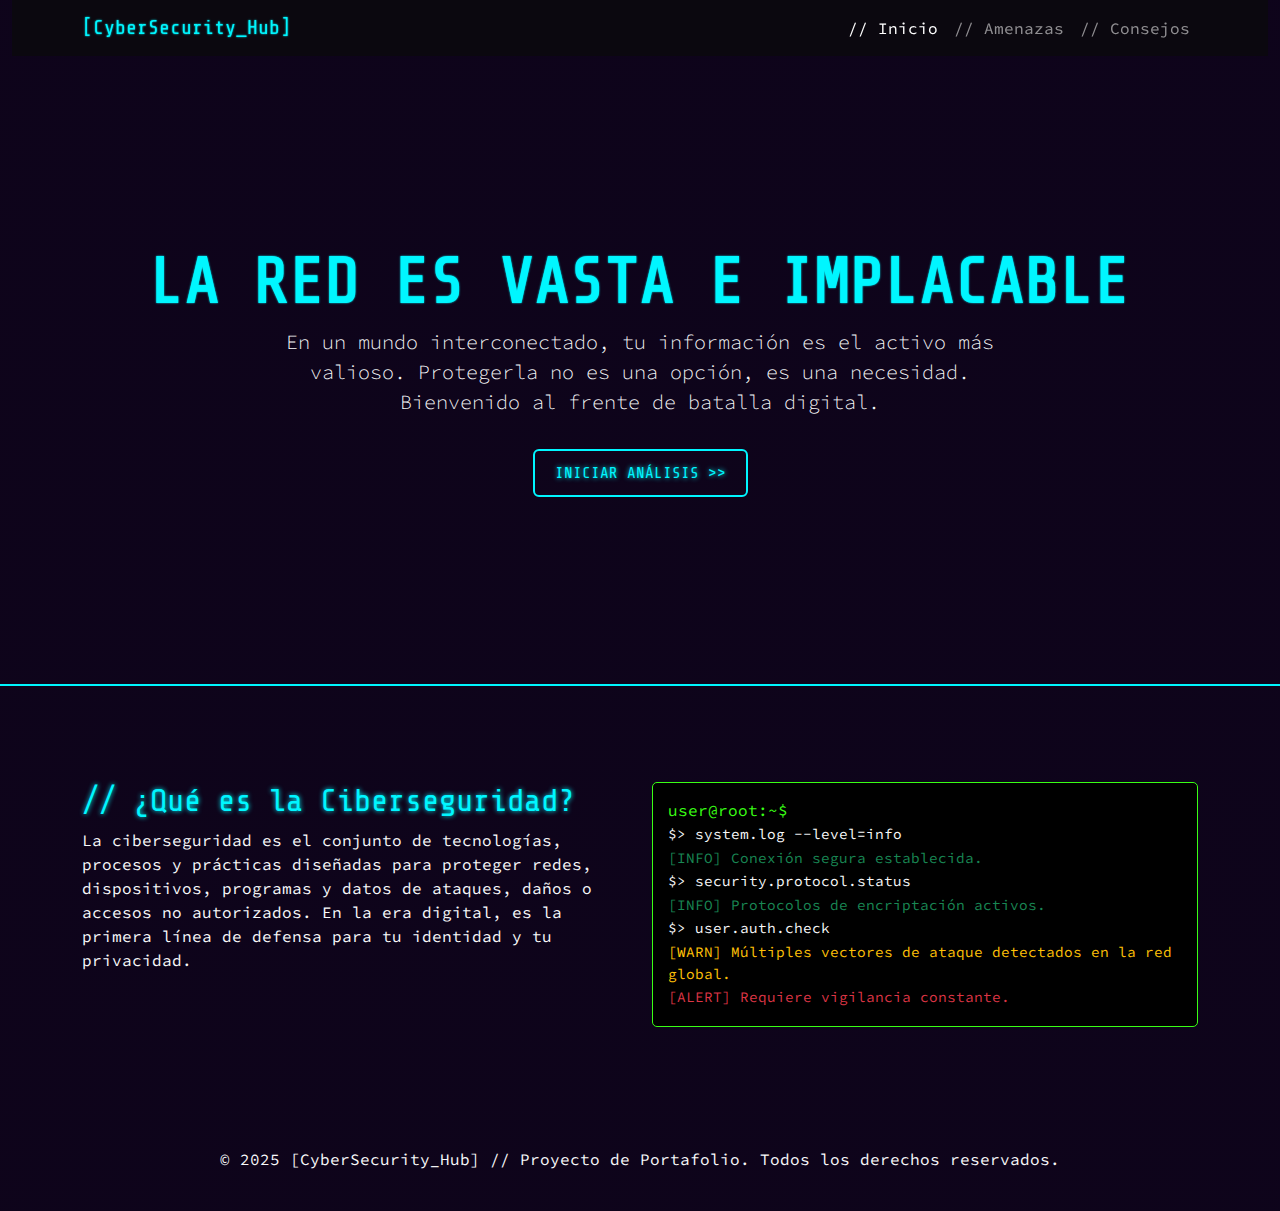
<file: index.html>
<!DOCTYPE html>
<html lang="es">
<head>
    <meta charset="UTF-8">
    <meta name="viewport" content="width=device-width, initial-scale=1.0">
    <title>CyberSecurity Hub - Inicio</title>
    <link href="https://cdn.jsdelivr.net/npm/bootstrap@5.3.3/dist/css/bootstrap.min.css" rel="stylesheet">
    <link rel="preconnect" href="https://fonts.googleapis.com">
    <link rel="preconnect" href="https://fonts.gstatic.com" crossorigin>
    <link href="https://fonts.googleapis.com/css2?family=Share+Tech+Mono&family=Source+Code+Pro:wght@400;700&display=swap" rel="stylesheet">
    <link rel="stylesheet" href="assets/css/style.css">
</head>
<body class="bg-dark text-light">

    <header class="container-fluid">
        <nav class="navbar navbar-expand-lg navbar-dark bg-dark-transparent">
            <div class="container">
                <a class="navbar-brand glitch-text" href="index.html">[CyberSecurity_Hub]</a>
                <button class="navbar-toggler" type="button" data-bs-toggle="collapse" data-bs-target="#navbarNav" aria-controls="navbarNav" aria-expanded="false" aria-label="Toggle navigation">
                    <span class="navbar-toggler-icon"></span>
                </button>
                <div class="collapse navbar-collapse" id="navbarNav">
                    <ul class="navbar-nav ms-auto">
                        <li class="nav-item">
                            <a class="nav-link active" href="index.html">// Inicio</a>
                        </li>
                        <li class="nav-item">
                            <a class="nav-link" href="amenazas.html">// Amenazas</a>
                        </li>
                        <li class="nav-item">
                            <a class="nav-link" href="consejos.html">// Consejos</a>
                        </li>
                    </ul>
                </div>
            </div>
        </nav>
    </header>

    <main>
        <section class="hero-section text-center d-flex align-items-center justify-content-center">
            <div class="container">
                <h1 class="display-3 fw-bold glitch-text" data-text="LA RED ES VASTA E IMPLACABLE">LA RED ES VASTA E IMPLACABLE</h1>
                <p class="lead col-md-8 mx-auto">En un mundo interconectado, tu información es el activo más valioso. Protegerla no es una opción, es una necesidad. Bienvenido al frente de batalla digital.</p>
                <a href="amenazas.html" class="btn btn-primary-cyber mt-3">INICIAR ANÁLISIS >></a>
            </div>
        </section>

        <section class="container my-5 py-5">
            <div class="row">
                <div class="col-md-6">
                    <h2 class="section-title">// ¿Qué es la Ciberseguridad?</h2>
                    <p>La ciberseguridad es el conjunto de tecnologías, procesos y prácticas diseñadas para proteger redes, dispositivos, programas y datos de ataques, daños o accesos no autorizados. En la era digital, es la primera línea de defensa para tu identidad y tu privacidad.</p>
                </div>
                <div class="col-md-6 d-flex align-items-center">
                    <div class="terminal-window">
                        <div class="terminal-header">
                            <span>user@root:~$</span>
                        </div>
                        <div class="terminal-body">
                            <p>$> system.log --level=info</p>
                            <p class="text-success">[INFO] Conexión segura establecida.</p>
                            <p>$> security.protocol.status</p>
                            <p class="text-success">[INFO] Protocolos de encriptación activos.</p>
                            <p>$> user.auth.check</p>
                            <p class="text-warning">[WARN] Múltiples vectores de ataque detectados en la red global.</p>
                            <p class="text-danger">[ALERT] Requiere vigilancia constante.</p>
                        </div>
                    </div>
                </div>
            </div>
        </section>
    </main>

    <footer class="text-center py-4">
        <div class="container">
            <p>&copy; 2025 [CyberSecurity_Hub] // Proyecto de Portafolio. Todos los derechos reservados.</p>
        </div>
    </footer>

    <script src="https://cdn.jsdelivr.net/npm/bootstrap@5.3.3/dist/js/bootstrap.bundle.min.js"></script>
    <script src="https://code.jquery.com/jquery-3.7.1.min.js"></script>
    <script src="assets/js/main.js"></script>
</body>
</html>
</file>
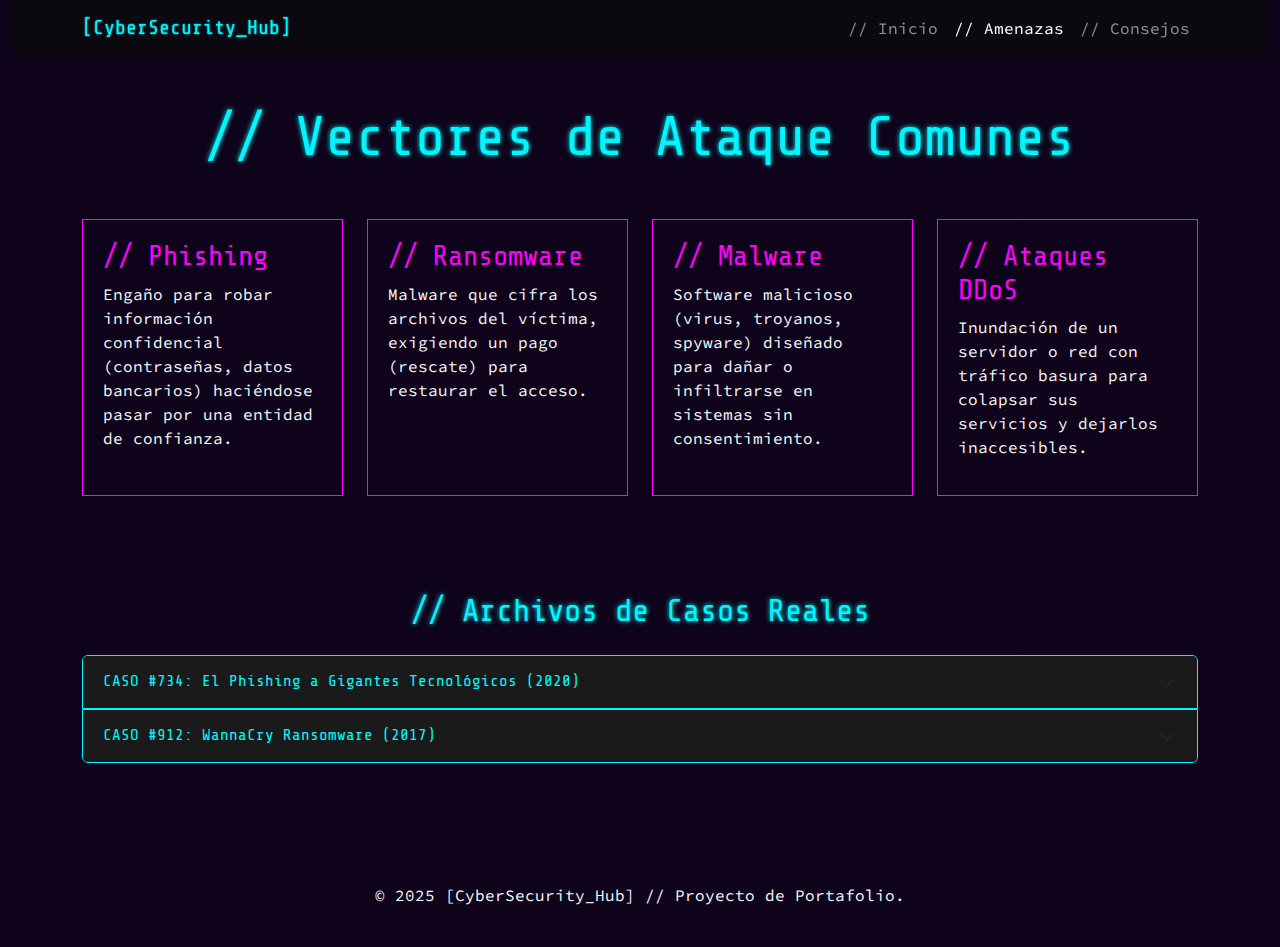
<file: amenazas.html>
<!DOCTYPE html>
<html lang="es">
<head>
    <meta charset="UTF-8">
    <meta name="viewport" content="width=device-width, initial-scale=1.0">
    <title>CyberSecurity Hub - Amenazas</title>
    <link href="https://cdn.jsdelivr.net/npm/bootstrap@5.3.3/dist/css/bootstrap.min.css" rel="stylesheet">
    <link href="https://fonts.googleapis.com/css2?family=Share+Tech+Mono&family=Source+Code+Pro:wght@400;700&display=swap" rel="stylesheet">
    <link rel="stylesheet" href="assets/css/style.css">
</head>
<body class="bg-dark text-light">

    <header class="container-fluid">
        <nav class="navbar navbar-expand-lg navbar-dark bg-dark-transparent">
            <div class="container">
                <a class="navbar-brand glitch-text" href="index.html">[CyberSecurity_Hub]</a>
                <button class="navbar-toggler" type="button" data-bs-toggle="collapse" data-bs-target="#navbarNav">
                    <span class="navbar-toggler-icon"></span>
                </button>
                <div class="collapse navbar-collapse" id="navbarNav">
                    <ul class="navbar-nav ms-auto">
                        <li class="nav-item">
                            <a class="nav-link" href="index.html">// Inicio</a>
                        </li>
                        <li class="nav-item">
                            <a class="nav-link active" href="amenazas.html">// Amenazas</a>
                        </li>
                        <li class="nav-item">
                            <a class="nav-link" href="consejos.html">// Consejos</a>
                        </li>
                    </ul>
                </div>
            </div>
        </nav>
    </header>

    <main class="container my-5">
        <h1 class="display-4 text-center section-title my-5">// Vectores de Ataque Comunes</h1>

        <div class="row g-4">
            <div class="col-md-6 col-lg-3">
                <div class="cyber-card">
                    <h3 class="card-title-cyber">// Phishing</h3>
                    <p>Engaño para robar información confidencial (contraseñas, datos bancarios) haciéndose pasar por una entidad de confianza.</p>
                </div>
            </div>
            <div class="col-md-6 col-lg-3">
                <div class="cyber-card">
                    <h3 class="card-title-cyber">// Ransomware</h3>
                    <p>Malware que cifra los archivos del víctima, exigiendo un pago (rescate) para restaurar el acceso.</p>
                </div>
            </div>
            <div class="col-md-6 col-lg-3">
                <div class="cyber-card">
                    <h3 class="card-title-cyber">// Malware</h3>
                    <p>Software malicioso (virus, troyanos, spyware) diseñado para dañar o infiltrarse en sistemas sin consentimiento.</p>
                </div>
            </div>
            <div class="col-md-6 col-lg-3">
                <div class="cyber-card">
                    <h3 class="card-title-cyber">// Ataques DDoS</h3>
                    <p>Inundación de un servidor o red con tráfico basura para colapsar sus servicios y dejarlos inaccesibles.</p>
                </div>
            </div>
        </div>

        <section class="my-5 py-5">
            <h2 class="section-title text-center mb-4">// Archivos de Casos Reales</h2>
            <div class="accordion accordion-cyber" id="casosRealesAccordion">
                <div class="accordion-item">
                    <h2 class="accordion-header">
                        <button class="accordion-button collapsed" type="button" data-bs-toggle="collapse" data-bs-target="#collapseOne">
                            CASO #734: El Phishing a Gigantes Tecnológicos (2020)
                        </button>
                    </h2>
                    <div id="collapseOne" class="accordion-collapse collapse" data-bs-parent="#casosRealesAccordion">
                        <div class="accordion-body">
                            <strong>Incidente:</strong> Empleados de Twitter fueron engañados mediante un ataque de phishing telefónico. Los atacantes obtuvieron credenciales para acceder a herramientas internas, comprometiendo cuentas de alto perfil (Elon Musk, Bill Gates) para promover una estafa de criptomonedas. <br><strong>Lección:</strong> El eslabón humano sigue siendo el más débil. La ingeniería social es altamente efectiva.
                        </div>
                    </div>
                </div>
                <div class="accordion-item">
                    <h2 class="accordion-header">
                        <button class="accordion-button collapsed" type="button" data-bs-toggle="collapse" data-bs-target="#collapseTwo">
                            CASO #912: WannaCry Ransomware (2017)
                        </button>
                    </h2>
                    <div id="collapseTwo" class="accordion-collapse collapse" data-bs-parent="#casosRealesAccordion">
                        <div class="accordion-body">
                            <strong>Incidente:</strong> Un ataque de ransomware a escala global que afectó a cientos de miles de computadoras en más de 150 países, paralizando hospitales, empresas y agencias gubernamentales. Explotó una vulnerabilidad en sistemas Windows no actualizados. <br><strong>Lección:</strong> Mantener el software actualizado es crítico para protegerse contra exploits conocidos.
                        </div>
                    </div>
                </div>
            </div>
        </section>

    </main>
    
    <footer class="text-center py-4">
        <div class="container">
            <p>&copy; 2025 [CyberSecurity_Hub] // Proyecto de Portafolio.</p>
        </div>
    </footer>

    <script src="https://cdn.jsdelivr.net/npm/bootstrap@5.3.3/dist/js/bootstrap.bundle.min.js"></script>
    <script src="https://code.jquery.com/jquery-3.7.1.min.js"></script>
    <script src="assets/js/main.js"></script>
</body>
</html>
</file>
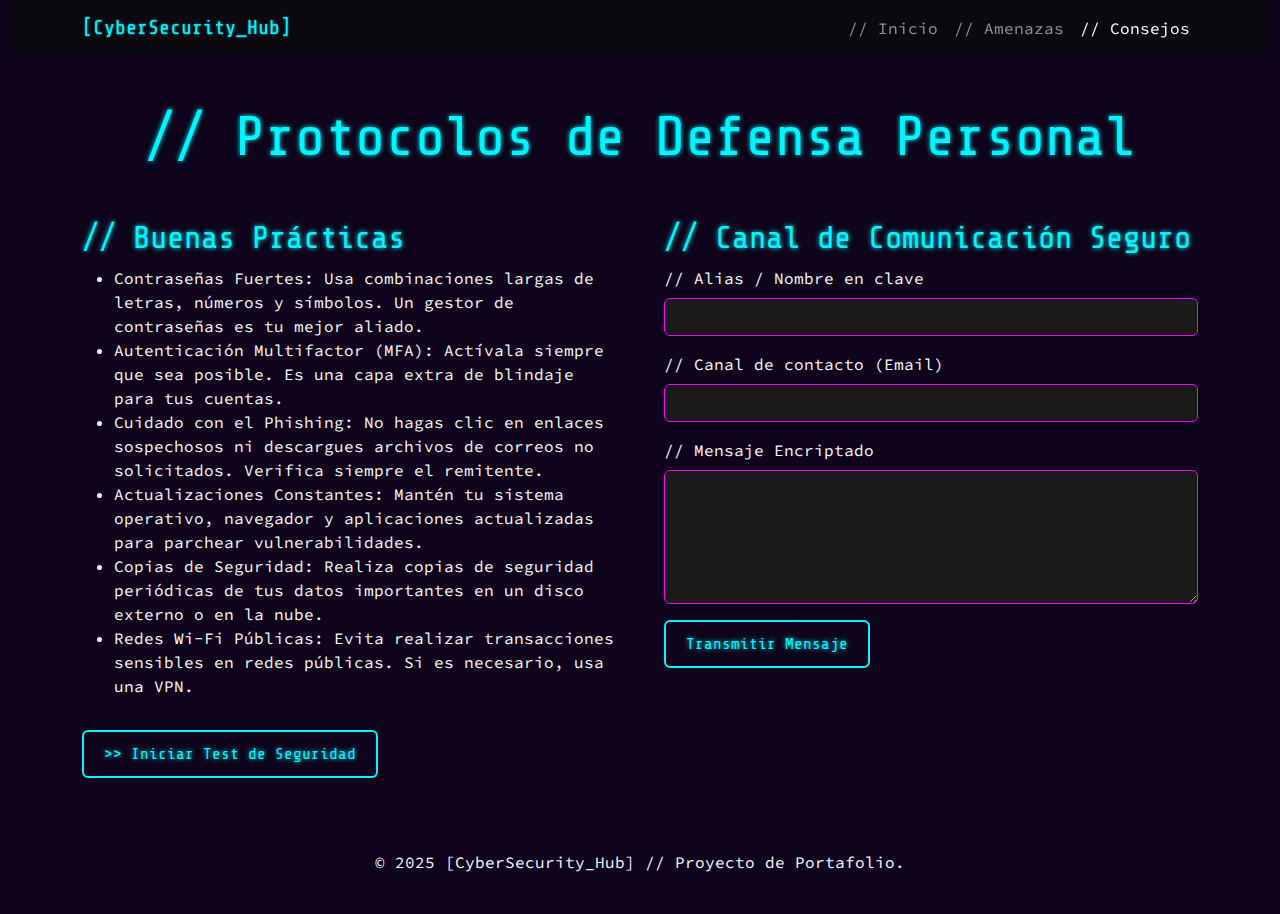
<file: consejos.html>
<!DOCTYPE html>
<html lang="es">
<head>
    <meta charset="UTF-8">
    <meta name="viewport" content="width=device-width, initial-scale=1.0">
    <title>CyberSecurity Hub - Consejos</title>
    <link href="https://cdn.jsdelivr.net/npm/bootstrap@5.3.3/dist/css/bootstrap.min.css" rel="stylesheet">
    <link href="https://fonts.googleapis.com/css2?family=Share+Tech+Mono&family=Source+Code+Pro:wght@400;700&display=swap" rel="stylesheet">
    <link rel="stylesheet" href="assets/css/style.css">
</head>
<body class="bg-dark text-light">

    <header class="container-fluid">
        <nav class="navbar navbar-expand-lg navbar-dark bg-dark-transparent">
            <div class="container">
                <a class="navbar-brand glitch-text" href="index.html">[CyberSecurity_Hub]</a>
                <button class="navbar-toggler" type="button" data-bs-toggle="collapse" data-bs-target="#navbarNav">
                    <span class="navbar-toggler-icon"></span>
                </button>
                <div class="collapse navbar-collapse" id="navbarNav">
                    <ul class="navbar-nav ms-auto">
                        <li class="nav-item">
                            <a class="nav-link" href="index.html">// Inicio</a>
                        </li>
                        <li class="nav-item">
                            <a class="nav-link" href="amenazas.html">// Amenazas</a>
                        </li>
                        <li class="nav-item">
                            <a class="nav-link active" href="consejos.html">// Consejos</a>
                        </li>
                    </ul>
                </div>
            </div>
        </nav>
    </header>

    <main class="container my-5">
        <h1 class="display-4 text-center section-title my-5">// Protocolos de Defensa Personal</h1>

        <div class="row g-5">
            <div class="col-lg-6">
                <h2 class="section-title">// Buenas Prácticas</h2>
                <ul class="list-styled-cyber">
                    <li><span>Contraseñas Fuertes:</span> Usa combinaciones largas de letras, números y símbolos. Un gestor de contraseñas es tu mejor aliado.</li>
                    <li><span>Autenticación Multifactor (MFA):</span> Actívala siempre que sea posible. Es una capa extra de blindaje para tus cuentas.</li>
                    <li><span>Cuidado con el Phishing:</span> No hagas clic en enlaces sospechosos ni descargues archivos de correos no solicitados. Verifica siempre el remitente.</li>
                    <li><span>Actualizaciones Constantes:</span> Mantén tu sistema operativo, navegador y aplicaciones actualizadas para parchear vulnerabilidades.</li>
                    <li><span>Copias de Seguridad:</span> Realiza copias de seguridad periódicas de tus datos importantes en un disco externo o en la nube.</li>
                    <li><span>Redes Wi-Fi Públicas:</span> Evita realizar transacciones sensibles en redes públicas. Si es necesario, usa una VPN.</li>
                </ul>
                <button class="btn btn-primary-cyber mt-3" data-bs-toggle="modal" data-bs-target="#securityTestModal">
                    >> Iniciar Test de Seguridad
                </button>
            </div>

            <div class="col-lg-6">
                <h2 class="section-title">// Canal de Comunicación Seguro</h2>
                <form id="contactForm" novalidate>
                    <div class="mb-3">
                        <label for="alias" class="form-label">// Alias / Nombre en clave</label>
                        <input type="text" class="form-control" id="alias" required>
                        <div class="invalid-feedback">Se requiere un alias.</div>
                    </div>
                    <div class="mb-3">
                        <label for="email" class="form-label">// Canal de contacto (Email)</label>
                        <input type="email" class="form-control" id="email" required>
                        <div class="invalid-feedback">Formato de email inválido.</div>
                    </div>
                    <div class="mb-3">
                        <label for="message" class="form-label">// Mensaje Encriptado</label>
                        <textarea class="form-control" id="message" rows="5" required></textarea>
                        <div class="invalid-feedback">El mensaje no puede estar vacío.</div>
                    </div>
                    <button type="submit" class="btn btn-primary-cyber">Transmitir Mensaje</button>
                    <div id="form-feedback" class="mt-3"></div>
                </form>
            </div>
        </div>
    </main>

    <div class="modal fade cyber-modal" id="securityTestModal" tabindex="-1">
        <div class="modal-dialog modal-lg">
            <div class="modal-content cyber-modal">
                <div class="modal-header">
                    <h5 class="modal-title section-title">// Test de Seguridad Rápido</h5>
                    <button type="button" class="btn-close btn-close-white" data-bs-dismiss="modal"></button>
                </div>
                <div class="modal-body" id="securityTestBody">
                    <p>Responde para evaluar tu nivel de alerta.</p>
                    <form id="securityTestForm">
                        <div class="mb-3">
                            <p><strong>1. Recibes un email de tu banco pidiendo tu contraseña para "verificar tu cuenta". ¿Qué haces?</strong></p>
                            <div class="form-check">
                                <input class="form-check-input" type="radio" name="q1" id="q1a" value="0">
                                <label class="form-check-label" for="q1a">Hago clic y la ingreso.</label>
                            </div>
                            <div class="form-check">
                                <input class="form-check-input" type="radio" name="q1" id="q1b" value="1">
                                <label class="form-check-label" for="q1b">Lo ignoro y elimino. Es phishing.</label>
                            </div>
                        </div>
                        <div class="mb-3">
                            <p><strong>2. ¿Tu contraseña principal es "123456" o "password"?</strong></p>
                            <div class="form-check">
                                <input class="form-check-input" type="radio" name="q2" id="q2a" value="0">
                                <label class="form-check-label" for="q2a">Sí, es fácil de recordar.</label>
                            </div>
                            <div class="form-check">
                                <input class="form-check-input" type="radio" name="q2" id="q2b" value="1">
                                <label class="form-check-label" for="q2b">No, uso una contraseña compleja y única.</label>
                            </div>
                        </div>
                         <button type="submit" class="btn btn-primary-cyber">Evaluar Riesgo</button>
                    </form>
                </div>
                <div class="modal-footer" id="testResult" style="display: none;">
                    </div>
            </div>
        </div>
    </div>
    
    <footer class="text-center py-4 mt-5">
        <div class="container">
            <p>&copy; 2025 [CyberSecurity_Hub] // Proyecto de Portafolio.</p>
        </div>
    </footer>

    <script src="https://cdn.jsdelivr.net/npm/bootstrap@5.3.3/dist/js/bootstrap.bundle.min.js"></script>
    <script src="https://code.jquery.com/jquery-3.7.1.min.js"></script>
    <script src="assets/js/main.js"></script>
</body>
</html>
</file>
<file: assets/css/style.css>
/* assets/css/style.css */

/* --- Variables y Estilos Globales --- */
:root {
    --cyber-dark: #0a041a;
    --cyber-bg: #111;
    --cyber-primary: #00f6ff; /* Cian */
    --cyber-secondary: #ff00ff; /* Magenta */
    --cyber-success: #39ff14; /* Verde Lima */
    --cyber-text: #e0e0e0;
    --font-heading: 'Share Tech Mono', monospace;
    --font-body: 'Source Code Pro', monospace;
}

body {
    background-color: var(--cyber-dark);
    color: var(--cyber-text);
    font-family: var(--font-body);
    background-image: linear-gradient(rgba(13, 2, 26, 0.95), rgba(13, 2, 26, 0.95)), url('https://www.transparenttextures.com/patterns/carbon-fibre-v2.png');
}

.section-title {
    font-family: var(--font-heading);
    color: var(--cyber-primary);
    text-shadow: 0 0 5px var(--cyber-primary);
}

.bg-dark-transparent {
    background-color: rgba(10, 10, 10, 0.7);
    backdrop-filter: blur(5px);
}

/* --- Efecto Glitch --- */
.glitch-text {
    position: relative;
    font-family: var(--font-heading);
    color: var(--cyber-primary);
    text-shadow: 0 0 2px var(--cyber-primary);
    animation: glitch 3s infinite;
}

@keyframes glitch {
    0%, 100% { text-shadow: -1.5px -1.5px 0 var(--cyber-secondary), 1.5px 1.5px 0 var(--cyber-success); }
    25% { text-shadow: 1.5px 1.5px 0 var(--cyber-secondary), -1.5px -1.5px 0 var(--cyber-success); }
    50% { text-shadow: 1.5px -1.5px 0 var(--cyber-secondary), -1.5px 1.5px 0 var(--cyber-success); }
    75% { text-shadow: -1.5px 1.5px 0 var(--cyber-secondary), 1.5px -1.5px 0 var(--cyber-success); }
}

/* --- Componentes --- */
.hero-section {
    min-height: 70vh;
    background-size: cover;
    background-position: center;
    border-bottom: 2px solid var(--cyber-primary);
}

.btn-primary-cyber {
    background-color: transparent;
    border: 2px solid var(--cyber-primary);
    color: var(--cyber-primary);
    font-family: var(--font-heading);
    padding: 10px 20px;
    transition: all 0.3s ease;
    text-shadow: 0 0 5px var(--cyber-primary);
}

.btn-primary-cyber:hover {
    background-color: var(--cyber-primary);
    color: var(--cyber-dark);
    box-shadow: 0 0 20px var(--cyber-primary);
}

.cyber-card {
    border: 1px solid var(--cyber-secondary);
    padding: 20px;
    height: 100%;
    transition: all 0.3s ease;
}

.cyber-card:hover {
    transform: translateY(-10px);
    box-shadow: 0 0 15px var(--cyber-secondary);
}

.card-title-cyber {
    color: var(--cyber-secondary);
    font-family: var(--font-heading);
}

.accordion-cyber .accordion-item {
    background-color: var(--cyber-dark);
    border: 1px solid var(--cyber-primary);
}

.accordion-cyber .accordion-button {
    background-color: #1a1a1a;
    color: var(--cyber-primary);
    font-family: var(--font-heading);
}

.accordion-cyber .accordion-button:not(.collapsed) {
    background-color: var(--cyber-primary);
    color: var(--cyber-dark);
}

.accordion-cyber .accordion-body {
    background-color: #111;
}

.terminal-window {
    border: 1px solid var(--cyber-success);
    background-color: #000;
    padding: 15px;
    border-radius: 5px;
}
.terminal-header { color: var(--cyber-success); }
.terminal-body p { margin: 2px 0; font-size: 0.9em; }

.form-control {
    background-color: #1a1a1a;
    border: 1px solid var(--cyber-secondary);
    color: var(--cyber-text);
}
.form-control:focus {
    background-color: #1a1a1a;
    border-color: var(--cyber-primary);
    box-shadow: 0 0 10px var(--cyber-primary);
    color: var(--cyber-text);
}

.cyber-modal .modal-content {
    background-color: var(--cyber-dark);
    border: 1px solid var(--cyber-primary);
}

.cyber-modal .modal-body {
    color: var(--cyber-text);
}

.cyber-modal .form-check-label {
    color: var(--cyber-text);
}
</file>
